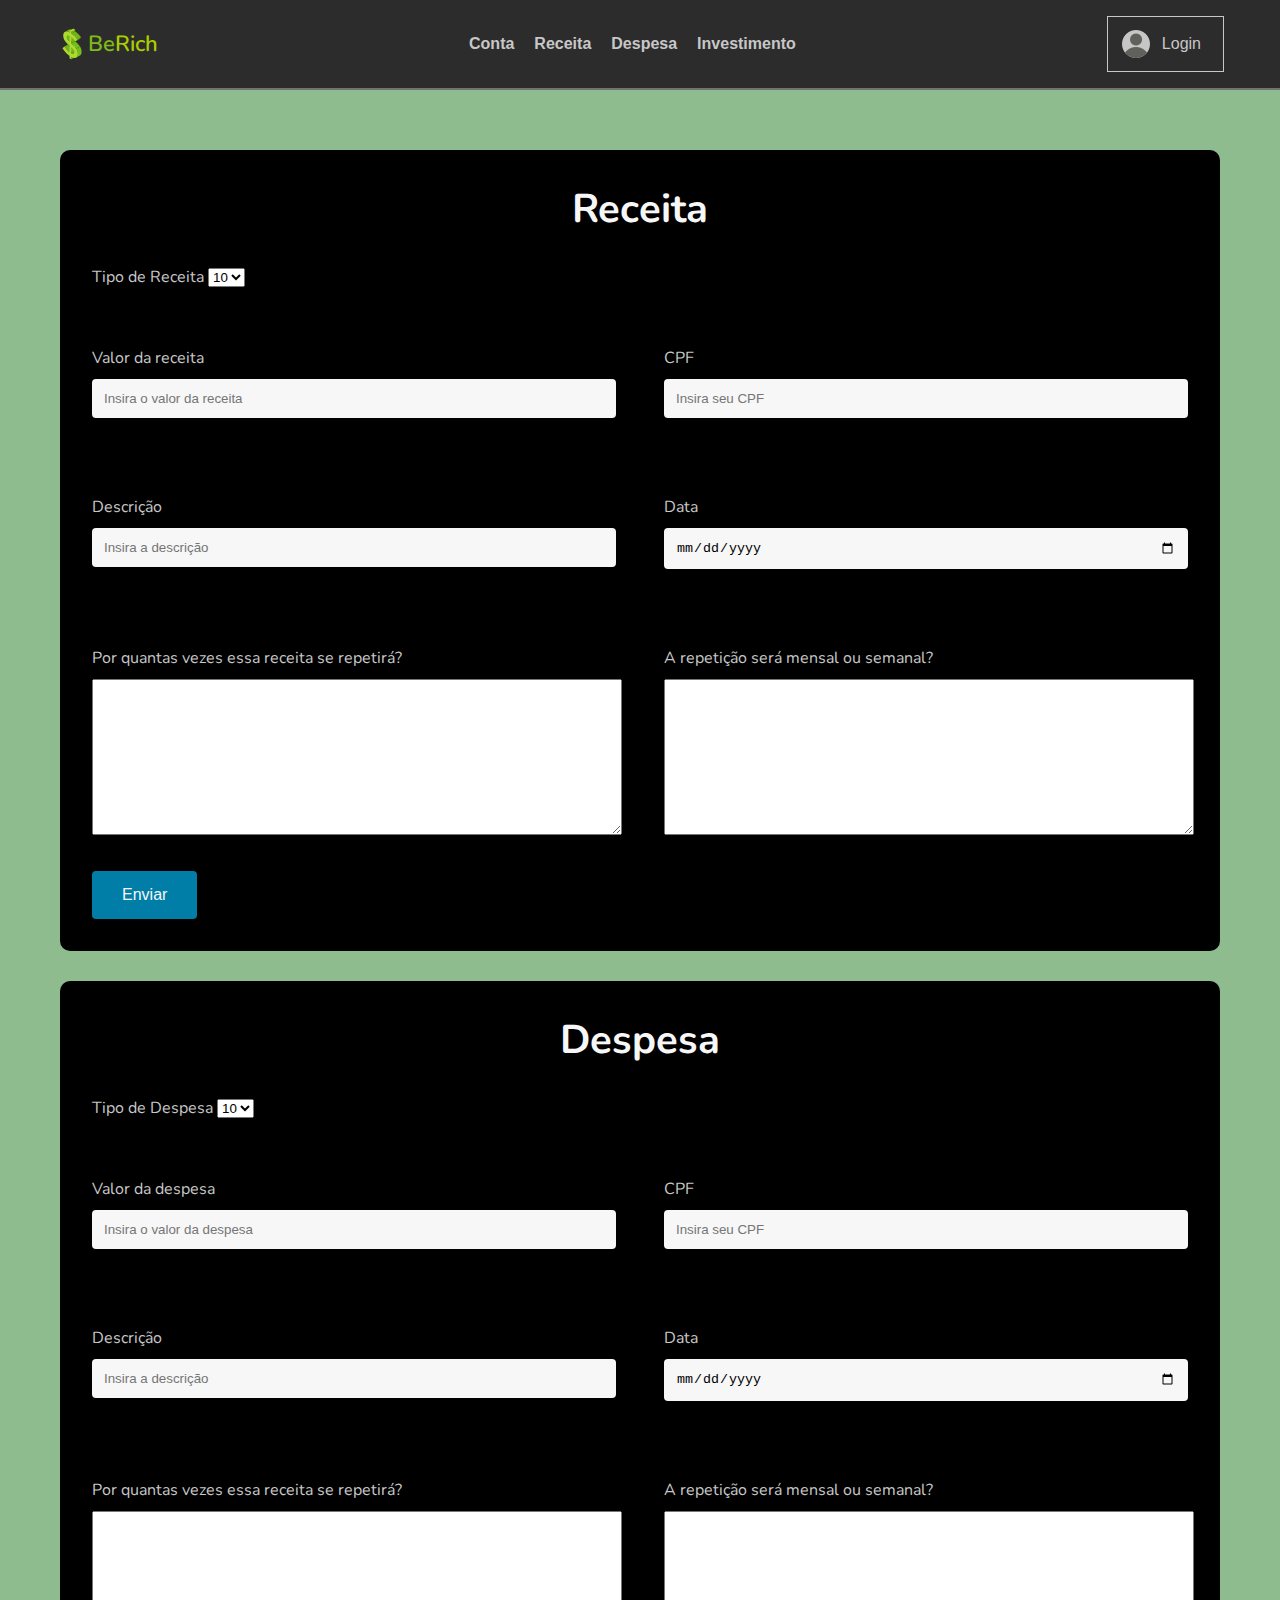
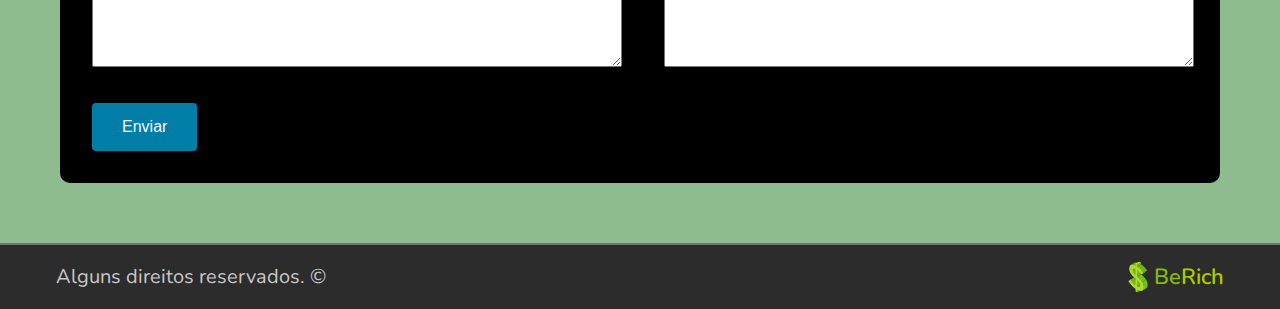
<file: index.html>
<!DOCTYPE html>
<html lang="pt-br">
<head>
    <meta charset="UTF-8">
    <meta http-equiv="X-UA-Compatible" content="IE=edge">
    <meta name="viewport" content="width=device-width, initial-scale=1.0">
    <title>BeRich</title>
    <link rel="icon" href="./img/icones/logo.png" type="image/svg+xml">
    <link rel="preconnect" href="https://fonts.googleapis.com">
    <link rel="preconnect" href="https://fonts.gstatic.com" crossorigin>
    <link href="https://fonts.googleapis.com/css2?family=Nunito:wght@400;700&display=swap" rel="stylesheet">
    <link rel="stylesheet" href="./css/style.css">
</head>
<body>

    <header class="header-bg">
        <div class="header container">
            <div class="logo">
                <img src="./img/icones/logo.png" alt="Icone do logo">
                <p><span>Be</span>Rich</p>
            </div>
            <nav>
                <ul class="menu-item">
                    <li><a href="./index.html">Conta</a></li>
                    <li><a href="./receita.html">Receita</a></li>
                    <li><a href="./">Despesa</a></li>
                    <li><a href="./">Investimento</a></li>
                </ul>
            </nav>
            <div class="btn-login">
                <div class="login">
                    <img src="./img/icones/usuario.png" alt="Usuario">
                    <a href="./">Login</a>
                </div>
                <button id="btn-mobile">
                    <span id="hamburguer"></span>
                </button>
            </div>
        </div>
    </header>


    <section class="form-receita-despesa container">
        <form class="form" action="./">
            <h1>Receita</h1>

            <div class="col-1">
                <label for="tipoReceita">Tipo de Receita</label>
                <select name="tipo" id="tipo" required>
                    <option value="10">10</option>
                    <option value="20">20</option>
                </select>
            </div>

            <div class="form-item">
                <div>
                    <label for="valor-receita">Valor da receita</label>
                    <input type="text" id="receita" name="receita" placeholder="Insira o valor da receita">
                </div>
                <div>
                    <label for="cpf">CPF</label>
                    <input type="number" id="cpf" name="cpf" placeholder="Insira seu CPF">
                </div>
                <div>
                    <label for="descricao">Descrição</label>
                    <input type="text" id="descricao" name="descricao" placeholder="Insira a descrição">
                </div>
                <div>
                    <label for="data">Data</label>
                    <input type="date" id="data" name="data">
                </div>
                <div>
                    <label for="repeticao">Por quantas vezes essa receita se repetirá?</label>
                    <textarea id="repeticao" name="repeticao" cols="50" rows="10"></textarea>
                </div>
                <div>
                    <label for="mensal-semanal">A repetição será mensal ou semanal?</label>
                    <textarea id="mensal-semanal" name="mensal-semanal" cols="50" rows="10"></textarea>
                </div>
            </div>


            <button class="btn" type="submit">Enviar</button>

        </form>


        <form class="form" action="./">
            <h1>Despesa</h1>
            <div class="col-1">
                <label for="tipoDespesa">Tipo de Despesa</label>
                <select name="tipo" id="tipo" required>
                    <option value="10">10</option>
                    <option value="20">20</option>
                </select>
            </div>

            <div class="form-item">
                <div>
                    <label for="valor-despesa">Valor da despesa</label>
                    <input type="text" id="despesa" name="despesa" placeholder="Insira o valor da despesa">
                </div>
                <div>
                    <label for="cpf">CPF</label>
                    <input type="number" id="cpf" name="cpf" placeholder="Insira seu CPF">
                </div>
                <div>
                    <label for="descricao">Descrição</label>
                    <input type="text" id="descricao" name="descricao" placeholder="Insira a descrição">
                </div>
                <div>
                    <label for="data">Data</label>
                    <input type="date" id="data" name="data">
                </div>
                <div>
                    <label for="repeticao">Por quantas vezes essa receita se repetirá?</label>
                    <textarea id="repeticao" name="repeticao" cols="50" rows="10"></textarea>
                </div>
                <div>
                    <label for="mensal-semanal">A repetição será mensal ou semanal?</label>
                    <textarea id="mensal-semanal" name="mensal-semanal" cols="50" rows="10"></textarea>
                </div>
            </div>

            <button class="btn" type="submit">Enviar</button>

        </form>
    </section>

    <footer class="footer-bg">
        <div class="footer container">
            <p>Alguns direitos reservados. ©</p>

            <div class="logo">
                <img src="./img/icones/logo.png" alt="Icone do logo">
                <p><span>Be</span>Rich</p>
            </div>
        </div>
    </footer>
    
    <script src="./js/script.js"></script>
</body>
</html>
</file>
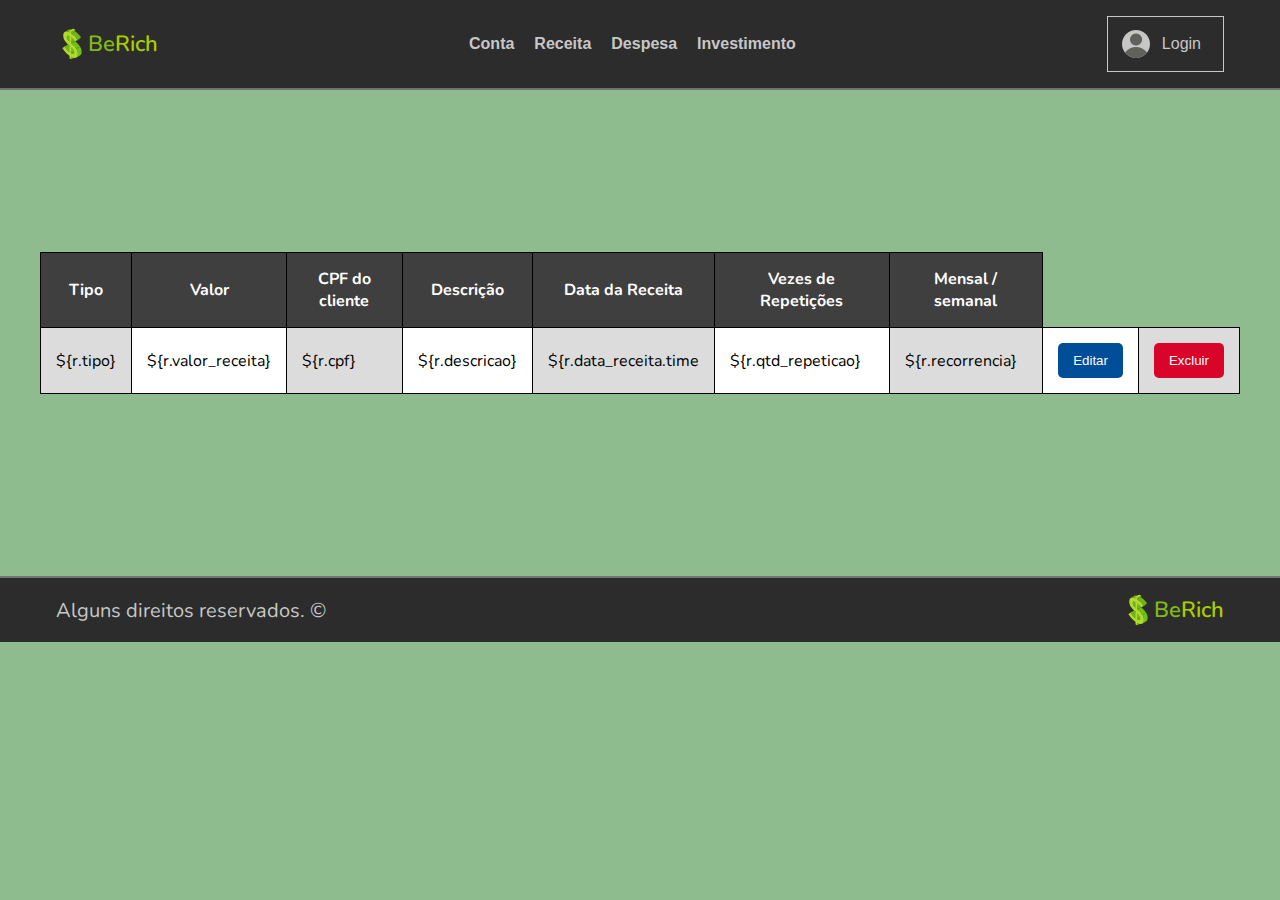
<file: despesa.html>
<!DOCTYPE html>
<html lang="pt-br">
<head>
    <meta charset="UTF-8">
    <meta http-equiv="X-UA-Compatible" content="IE=edge">
    <meta name="viewport" content="width=device-width, initial-scale=1.0">
    <title>BeRich - Despesa</title>
    <link rel="icon" href="./img/icones/logo.png" type="image/svg+xml">
    <link rel="preconnect" href="https://fonts.googleapis.com">
    <link rel="preconnect" href="https://fonts.gstatic.com" crossorigin>
    <link href="https://fonts.googleapis.com/css2?family=Nunito:wght@400;700&display=swap" rel="stylesheet">
    <link rel="stylesheet" href="./css/style.css">
</head>
<body>

    <header class="header-bg">
        <div class="header container">
            <div class="logo">
                <img src="./img/icones/logo.png" alt="Icone do logo">
                <p><span>Be</span>Rich</p>
            </div>
            <nav>
                <ul class="menu-item">
                    <li><a href="./index.html">Conta</a></li>
                    <li><a href="./receita.html">Receita</a></li>
                    <li><a href="./">Despesa</a></li>
                    <li><a href="./">Investimento</a></li>
                </ul>
            </nav>
            <div class="btn-login">
                <div class="login">
                    <img src="./img/icones/usuario.png" alt="Usuario">
                    <a href="./">Login</a>
                </div>
                <button id="btn-mobile">
                    <span id="hamburguer"></span>
                </button>
            </div>
        </div>
    </header>

    <main class="tabela-bg">
        <table class="tabela container">
                <tr class="tabela-titulo">
                    <th>Tipo</th>
                    <th>Valor</th>
                    <th>CPF do cliente</th>
                    <th>Descrição</th>
                    <th>Data da Receita</th>
                    <th>Vezes de Repetições</th>
                    <th>Mensal / semanal</th>
                </tr>
                <c:forEach items="${receita}" var = "r">
                    <tr>
                        <td>${r.tipo}</td>
                        <td>${r.valor_receita}</td>
                        <td>${r.cpf}</td>
                        <td>${r.descricao}</td>
                        <td>${r.data_receita.time
                        <fmt:formatDate value="${r.data_receita.time }" pattern="dd/MM/yyyy"/>
                        </td>
                        <td>${r.qtd_repeticao}</td>
                        <td>${r.recorrencia}</td>
                        <td>
                            <c:url value="receita" var="link">
                                <c:param name="acao" value="abrir-form-edicao"/>
                                <c:param name="codigo" value="${r.codigo}"/>
                            </c:url>
                            <!-- <a href="${link}">Editar</a> -->
                            <button class="btn-editar">
                                <a href="${link}">Editar</a>
                            </button>
                        </td>
                        <td>
                            <c:url value="receita" var="link">
                                <c:param name="acao" value="abrir-form-edicao"/>
                                <c:param name="codigo" value="${r.codigo}"/>
                            </c:url>
                            <!-- <a href="${link}">Editar</a> -->
                            <button class="btn-excluir">
                                <a href="${link}">Excluir</a>
                            </button>
                        </td>
                    </tr>
                </c:forEach>          
    
        </table>
    </main>


    <footer class="footer-bg">
        <div class="footer container">
            <p>Alguns direitos reservados. ©</p>

            <div class="logo">
                <img src="./img/icones/logo.png" alt="Icone do logo">
                <p><span>Be</span>Rich</p>
            </div>
        </div>
    </footer>
    
    <script src="./js/script.js"></script>
</body>
</html>
</file>
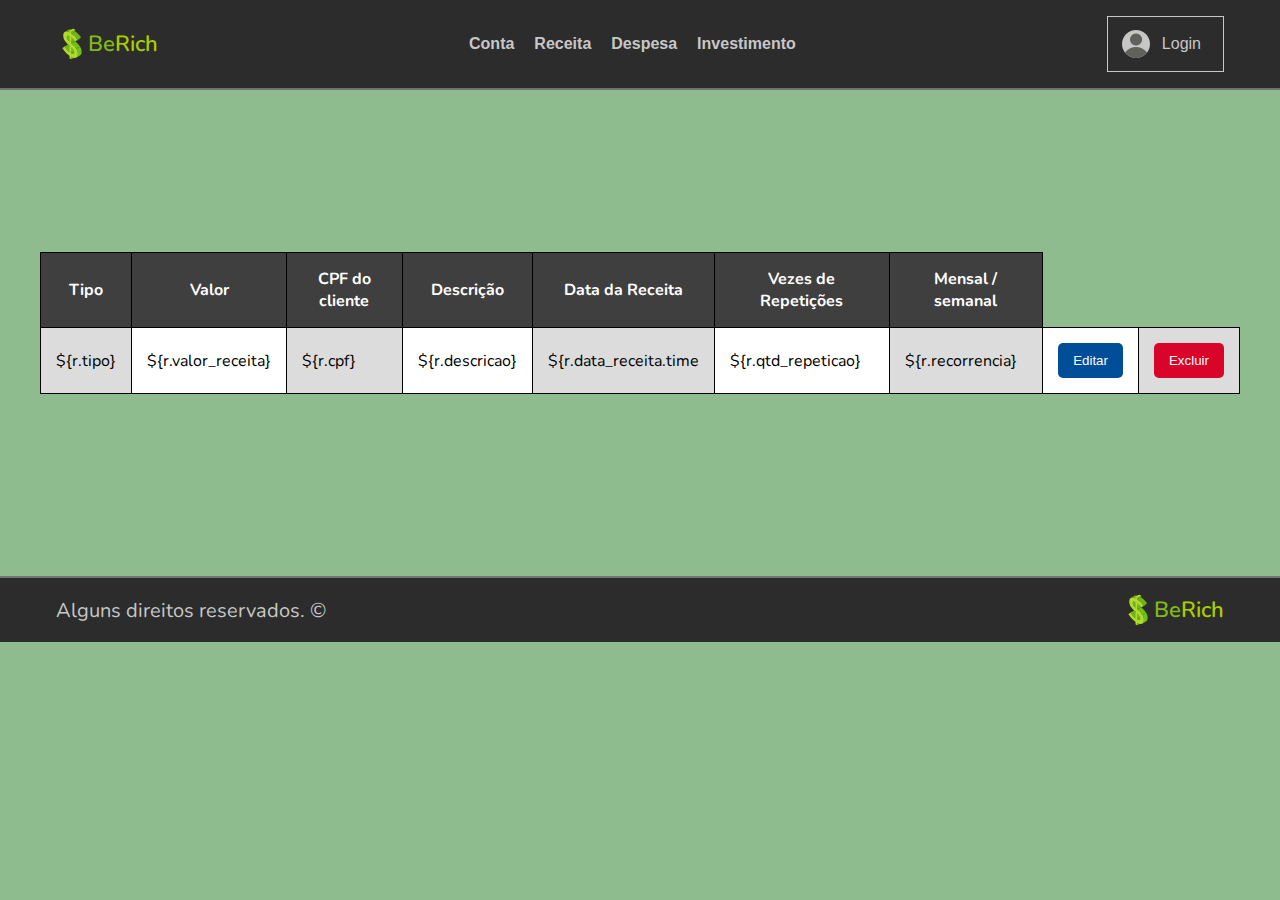
<file: investimento.html>
<!DOCTYPE html>
<html lang="pt-br">
<head>
    <meta charset="UTF-8">
    <meta http-equiv="X-UA-Compatible" content="IE=edge">
    <meta name="viewport" content="width=device-width, initial-scale=1.0">
    <title>BeRich - Investimento</title>
    <link rel="icon" href="./img/icones/logo.png" type="image/svg+xml">
    <link rel="preconnect" href="https://fonts.googleapis.com">
    <link rel="preconnect" href="https://fonts.gstatic.com" crossorigin>
    <link href="https://fonts.googleapis.com/css2?family=Nunito:wght@400;700&display=swap" rel="stylesheet">
    <link rel="stylesheet" href="./css/style.css">
</head>
<body>

    <header class="header-bg">
        <div class="header container">
            <div class="logo">
                <img src="./img/icones/logo.png" alt="Icone do logo">
                <p><span>Be</span>Rich</p>
            </div>
            <nav>
                <ul class="menu-item">
                    <li><a href="./index.html">Conta</a></li>
                    <li><a href="./receita.html">Receita</a></li>
                    <li><a href="./">Despesa</a></li>
                    <li><a href="./">Investimento</a></li>
                </ul>
            </nav>
            <div class="btn-login">
                <div class="login">
                    <img src="./img/icones/usuario.png" alt="Usuario">
                    <a href="./">Login</a>
                </div>
                <button id="btn-mobile">
                    <span id="hamburguer"></span>
                </button>
            </div>
        </div>
    </header>

    <main class="tabela-bg">
        <table class="tabela container">
                <tr class="tabela-titulo">
                    <th>Tipo</th>
                    <th>Valor</th>
                    <th>CPF do cliente</th>
                    <th>Descrição</th>
                    <th>Data da Receita</th>
                    <th>Vezes de Repetições</th>
                    <th>Mensal / semanal</th>
                </tr>
                <c:forEach items="${receita}" var = "r">
                    <tr>
                        <td>${r.tipo}</td>
                        <td>${r.valor_receita}</td>
                        <td>${r.cpf}</td>
                        <td>${r.descricao}</td>
                        <td>${r.data_receita.time
                        <fmt:formatDate value="${r.data_receita.time }" pattern="dd/MM/yyyy"/>
                        </td>
                        <td>${r.qtd_repeticao}</td>
                        <td>${r.recorrencia}</td>
                        <td>
                            <c:url value="receita" var="link">
                                <c:param name="acao" value="abrir-form-edicao"/>
                                <c:param name="codigo" value="${r.codigo}"/>
                            </c:url>
                            <!-- <a href="${link}">Editar</a> -->
                            <button class="btn-editar">
                                <a href="${link}">Editar</a>
                            </button>
                        </td>
                        <td>
                            <c:url value="receita" var="link">
                                <c:param name="acao" value="abrir-form-edicao"/>
                                <c:param name="codigo" value="${r.codigo}"/>
                            </c:url>
                            <!-- <a href="${link}">Editar</a> -->
                            <button class="btn-excluir">
                                <a href="${link}">Excluir</a>
                            </button>
                        </td>
                    </tr>
                </c:forEach>          
    
        </table>
    </main>


    <footer class="footer-bg">
        <div class="footer container">
            <p>Alguns direitos reservados. ©</p>

            <div class="logo">
                <img src="./img/icones/logo.png" alt="Icone do logo">
                <p><span>Be</span>Rich</p>
            </div>
        </div>
    </footer>
    
    <script src="./js/script.js"></script>
</body>
</html>
</file>
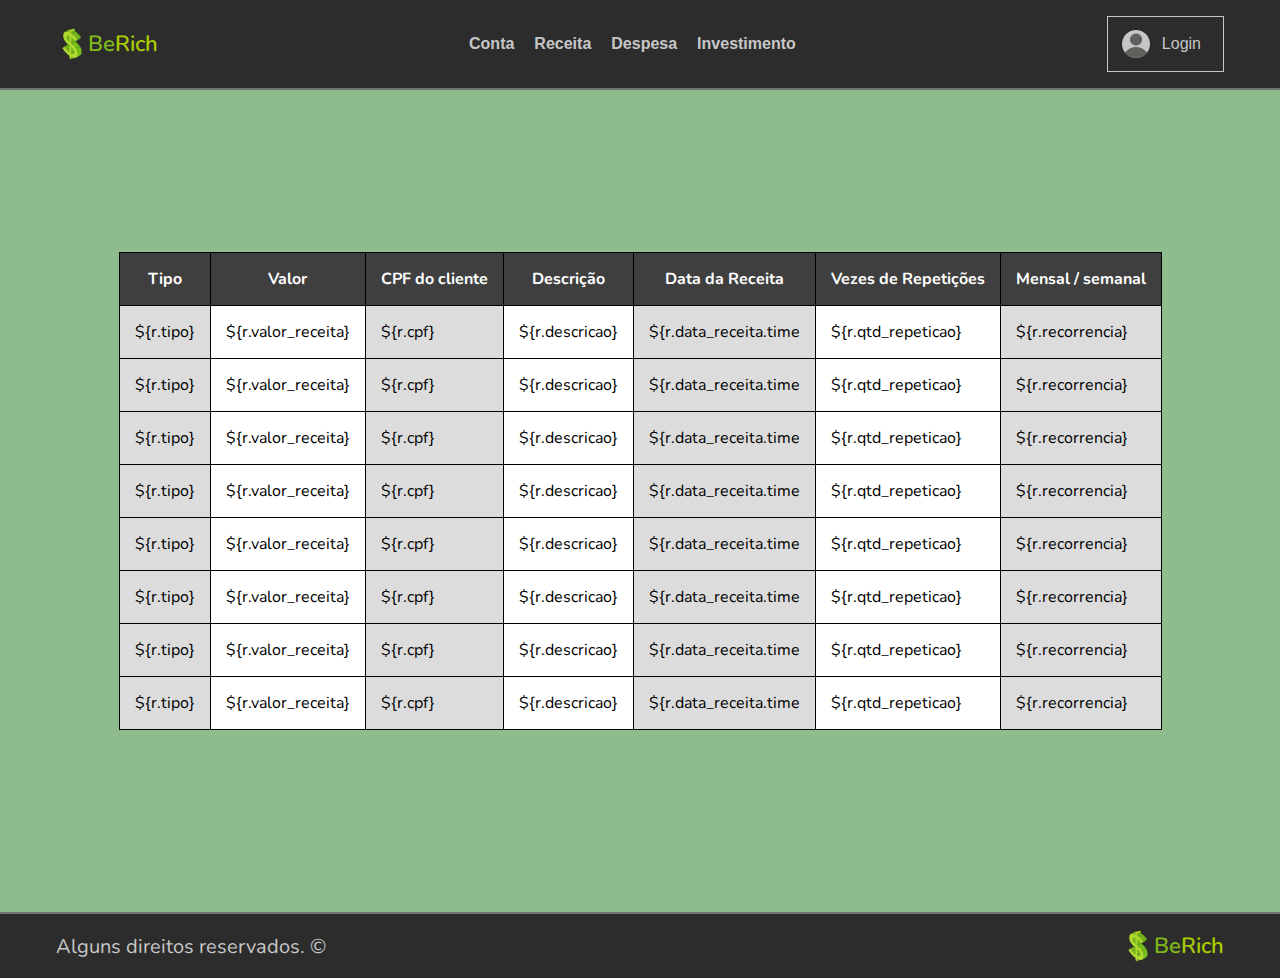
<file: receita.html>
<!DOCTYPE html>
<html lang="pt-br">
<head>
    <meta charset="UTF-8">
    <meta http-equiv="X-UA-Compatible" content="IE=edge">
    <meta name="viewport" content="width=device-width, initial-scale=1.0">
    <title>BeRich - Receita</title>
    <link rel="icon" href="./img/icones/logo.png" type="image/svg+xml">
    <link rel="preconnect" href="https://fonts.googleapis.com">
    <link rel="preconnect" href="https://fonts.gstatic.com" crossorigin>
    <link href="https://fonts.googleapis.com/css2?family=Nunito:wght@400;700&display=swap" rel="stylesheet">
    <link rel="stylesheet" href="./css/style.css">
</head>
<body>

    <header class="header-bg">
        <div class="header container">
            <div class="logo">
                <img src="./img/icones/logo.png" alt="Icone do logo">
                <p><span>Be</span>Rich</p>
            </div>
            <nav>
                <ul class="menu-item">
                    <li><a href="./index.html">Conta</a></li>
                    <li><a href="./receita.html">Receita</a></li>
                    <li><a href="./">Despesa</a></li>
                    <li><a href="./">Investimento</a></li>
                </ul>
            </nav>
            <div class="btn-login">
                <div class="login">
                    <img src="./img/icones/usuario.png" alt="Usuario">
                    <a href="./">Login</a>
                </div>
                <button id="btn-mobile">
                    <span id="hamburguer"></span>
                </button>
            </div>
        </div>
    </header>

    <main class="tabela-bg">
        <table class="tabela container">
                <tr class="tabela-titulo">
                    <th>Tipo</th>
                    <th>Valor</th>
                    <th>CPF do cliente</th>
                    <th>Descrição</th>
                    <th>Data da Receita</th>
                    <th>Vezes de Repetições</th>
                    <th>Mensal / semanal</th>
                </tr>
                <!-- <c:forEach items="${receita}" var = "r"> -->
                    <tr>
                        <td>${r.tipo}</td>
                        <td>${r.valor_receita}</td>
                        <td>${r.cpf}</td>
                        <td>${r.descricao}</td>
                        <td>${r.data_receita.time</td>
                        <td>${r.qtd_repeticao}</td>
                        <td>${r.recorrencia}</td>
                    </tr>
                <!-- </c:forEach>    -->

                <tr>
                    <td>${r.tipo}</td>
                    <td>${r.valor_receita}</td>
                    <td>${r.cpf}</td>
                    <td>${r.descricao}</td>
                    <td>${r.data_receita.time</td>
                    <td>${r.qtd_repeticao}</td>
                    <td>${r.recorrencia}</td>
                </tr>

                <tr>
                    <td>${r.tipo}</td>
                    <td>${r.valor_receita}</td>
                    <td>${r.cpf}</td>
                    <td>${r.descricao}</td>
                    <td>${r.data_receita.time</td>
                    <td>${r.qtd_repeticao}</td>
                    <td>${r.recorrencia}</td>
                </tr>

                <tr>
                    <td>${r.tipo}</td>
                    <td>${r.valor_receita}</td>
                    <td>${r.cpf}</td>
                    <td>${r.descricao}</td>
                    <td>${r.data_receita.time</td>
                    <td>${r.qtd_repeticao}</td>
                    <td>${r.recorrencia}</td>
                </tr>

                <tr>
                    <td>${r.tipo}</td>
                    <td>${r.valor_receita}</td>
                    <td>${r.cpf}</td>
                    <td>${r.descricao}</td>
                    <td>${r.data_receita.time</td>
                    <td>${r.qtd_repeticao}</td>
                    <td>${r.recorrencia}</td>
                </tr>

                <tr>
                    <td>${r.tipo}</td>
                    <td>${r.valor_receita}</td>
                    <td>${r.cpf}</td>
                    <td>${r.descricao}</td>
                    <td>${r.data_receita.time</td>
                    <td>${r.qtd_repeticao}</td>
                    <td>${r.recorrencia}</td>
                </tr>

                <tr>
                    <td>${r.tipo}</td>
                    <td>${r.valor_receita}</td>
                    <td>${r.cpf}</td>
                    <td>${r.descricao}</td>
                    <td>${r.data_receita.time</td>
                    <td>${r.qtd_repeticao}</td>
                    <td>${r.recorrencia}</td>
                </tr>

                <tr>
                    <td>${r.tipo}</td>
                    <td>${r.valor_receita}</td>
                    <td>${r.cpf}</td>
                    <td>${r.descricao}</td>
                    <td>${r.data_receita.time</td>
                    <td>${r.qtd_repeticao}</td>
                    <td>${r.recorrencia}</td>
                </tr>
                
        </table>
    </main>


    <footer class="footer-bg">
        <div class="footer container">
            <p>Alguns direitos reservados. ©</p>

            <div class="logo">
                <img src="./img/icones/logo.png" alt="Icone do logo">
                <p><span>Be</span>Rich</p>
            </div>
        </div>
    </footer>
    
    <script src="./js/script.js"></script>
</body>
</html>
</file>
<file: css/style.css>
/* Global */
@import './global/reset.css';
@import './global/componentes.css';
@import './global/header.css';
@import './global/footer.css';

/* Home */
@import './home/tabela.css';
@import './home/form.css';
</file>
